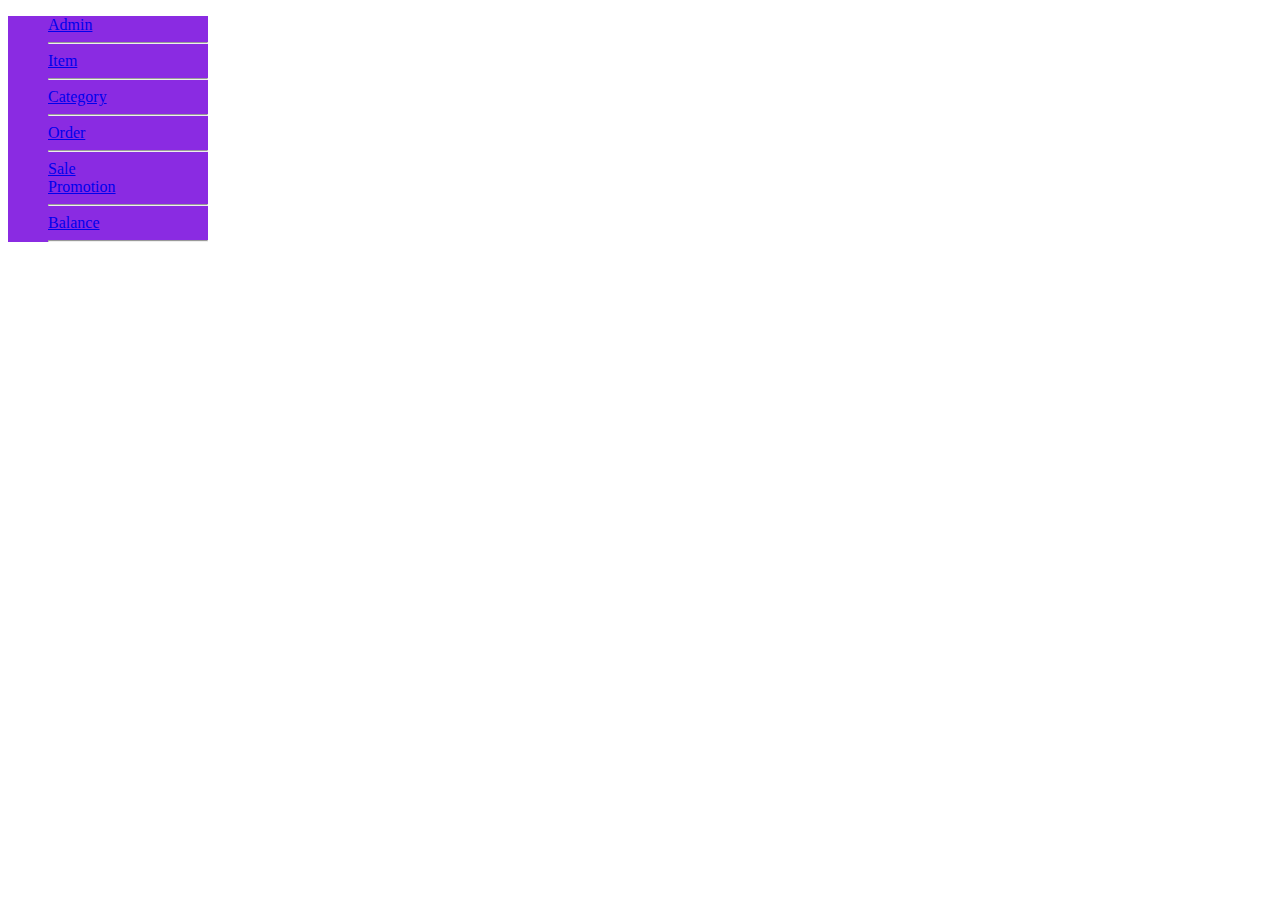
<file: index.html>
<!DOCTYPE html>
<html lang="en">

<head>

    <meta charset="utf-8">
    <meta http-equiv="X-UA-Compatible" content="IE=edge">
    <meta name="viewport" content="width=device-width, initial-scale=1, shrink-to-fit=no">
    <meta name="description" content="">
    <meta name="author" content="">

    <title>Admin</title>
    <link rel="stylesheet" href="admin.css">
</head>

<body id="page-top" > 
    <div id="wrapper" style="width: 200px; background-color: blueviolet;">
        <ul class="navbar-nav bg-gradient-primary sidebar sidebar-dark accordion" id="accordionSidebar">
            <a class="sidebar-brand d-flex align-items-center justify-content-center" href="index.html">
                <div class="sidebar-brand-icon rotate-n-15">
                    <i class="fa-solid fa-user"></i>
                </div>
                <div class="sidebar-brand-text mx-3">Admin</div>
            </a>
            <hr class="sidebar-divider my-0">
            <li class="nav-item active">
                <a class="nav-link" href="itemmain.php">
                    <i class="fas fa-fw fa-tachometer-alt"></i>
                    <span>Item</span></a>
            </li>
            <hr class="sidebar-divider">
            <li class="nav-item">
                <a class="nav-link collapsed" href="#" data-toggle="collapse" data-target="#collapseTwo"
                    aria-expanded="true" aria-controls="collapseTwo">
                    <span>Category</span>
                </a>
            </li>
            <hr class="sidebar-divider my-0">
            <li class="nav-item">
                <a class="nav-link collapsed" href="#" data-toggle="collapse" data-target="#collapseUtilities"
                    aria-expanded="true" aria-controls="collapseUtilities">
                    <span>Order</span>
                </a>
            </li>
            <hr class="sidebar-divider">
            <li class="nav-item">
                <a class="nav-link collapsed" href="#" data-toggle="collapse" data-target="#collapsePages"
                    aria-expanded="true" aria-controls="collapsePages">
                    <span>Sale</span>
                </a>
            </li>
            <li class="nav-item">
                <a class="nav-link" href="charts.html">
                    <span>Promotion</span></a>
            </li>
            <hr class="sidebar-divider my-0">
            <li class="nav-item">
                <a class="nav-link" href="tables.html">
                    <span>Balance</span></a>
            </li>
            <hr class="sidebar-divider d-none d-md-block">
</ul>
</div>


</body>

</html>
</file>
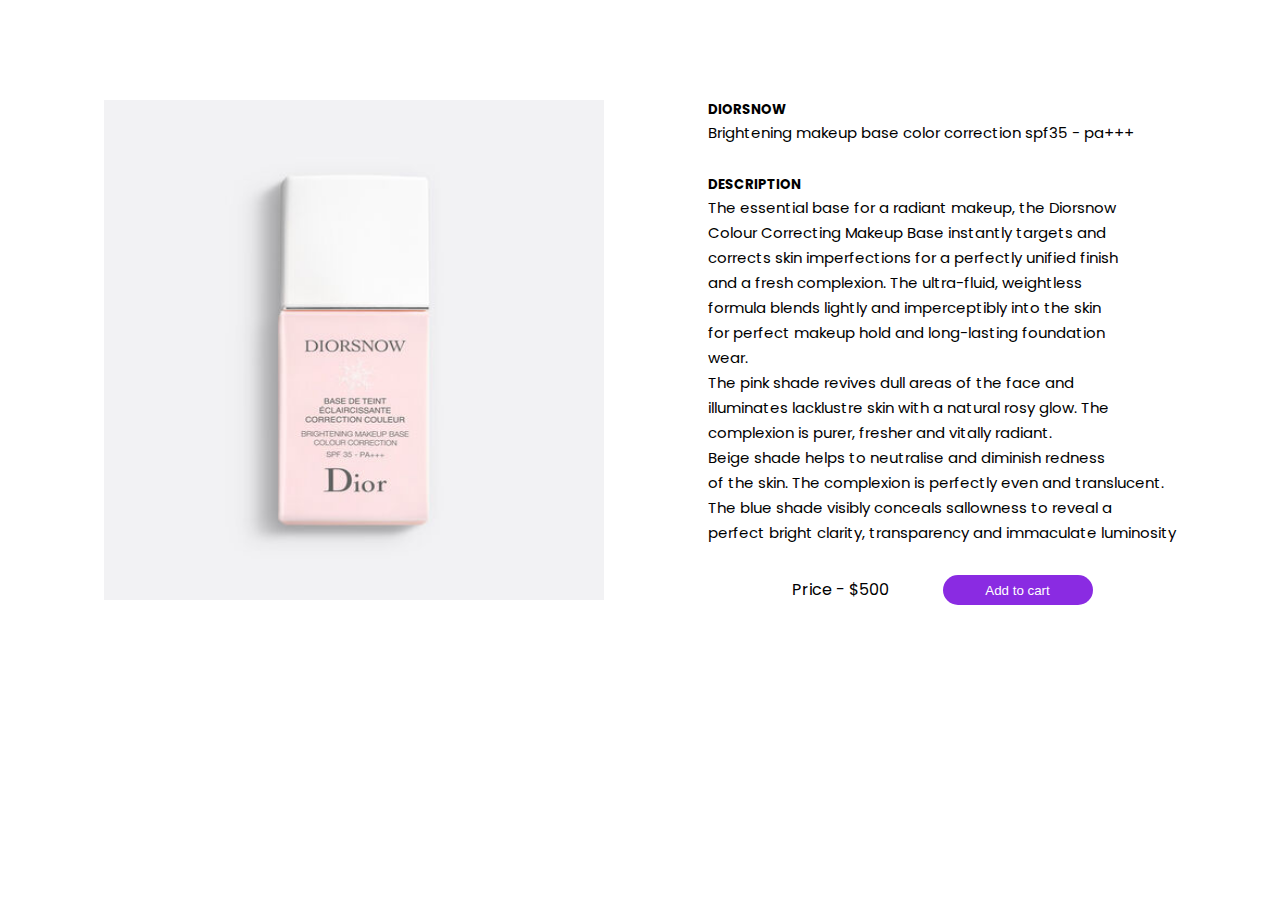
<file: detailcard.html>
<!DOCTYPE html>
<html lang="en">
<head>
    <meta charset="UTF-8">
    <meta name="viewport" content="width=device-width, initial-scale=1.0">
    <title>Twisted Lily</title>
    <link rel="stylesheet" href="index.css">
</head>
<body>
    <section id="detail">
        <div class="container-fluid">
            <div class="row" style=" margin-top: 100px; display: flex; justify-content: space-evenly;">
                <div class="col-xl-6">
                    
                        <img src="image/uv.jpg" alt="" style="width: 500px; height: 500px;">
                    
                </div>
                <div class="col-xl-6" >
                    <div class="caption" style="margin-bottom: 30px;">
                        <h5>DIORSNOW</h5>
                        <span style="font-size: 15px;">Brightening makeup base color correction spf35 - pa+++</span>
                    </div>
                    <div class="about" style="margin-bottom: 30px;">
                        <h5>DESCRIPTION</h5>
                        <span style="font-size: 15px;">  The essential base for a radiant makeup, the Diorsnow<br> 
                            Colour Correcting Makeup Base instantly targets and <br> 
                            corrects skin imperfections for a perfectly unified finish <br> 
                            and a fresh complexion. The ultra-fluid, weightless<br> 
                            formula blends lightly and imperceptibly into the skin <br> 
                            for perfect makeup hold and long-lasting foundation <br> 
                            wear.<br> 
                            The pink shade revives dull areas of the face and<br> 
                            illuminates lacklustre skin with a natural rosy glow. The <br> 
                            complexion is purer, fresher and vitally radiant. <br> 
                            Beige shade helps to neutralise and diminish redness <br> 
                            of the skin. The complexion is perfectly even and translucent.<br>  
                            The blue shade visibly conceals sallowness to reveal a <br> 
                            perfect bright clarity, transparency and immaculate luminosity</span>
                    </div>
                    <div class="price" style="text-align: center;">
                        <span style="margin-right: 50px;">Price - $500</span>
                        <a href=""><button type="submit" style="background-color: blueviolet; border: none; outline: none; color: white; width: 150px;height: 30px; border-radius: 15px;">Add to cart</button></a>
                    </div>
                </div>
            </div>
        </div>
    </section>
</body>
</html>
</file>
<file: admin.css>
#page-top #wrapper ul {
    list-style-type: none;
    underlin
}
</file>
<file: index.css>
@import url('https://fonts.googleapis.com/css2?family=Architects+Daughter&family=Merriweather:wght@300&family=Poppins:ital,wght@0,100;0,200;0,300;0,600;1,100;1,200;1,300;1,400;1,500&family=Roboto:ital,wght@0,300;0,400;0,500;1,100;1,300;1,400&display=swap');
*{
    margin: 0;
    padding: 0;
    box-sizing: border-box;
}
body{
    position: relative;
    width: 100%;
    overflow-x: hidden;
    font-family: 'Poppins', sans-serif;
}
nav{
    background-color: blueviolet;

}
nav .nav-link{
    color: white;
    font-family: 'Poppins', sans-serif;
}
nav .nav-item .nav-link:hover{
    color: aquamarine;
    border-bottom: 1px solid aquamarine;
}

/* home section */
.home .col-xl-6 .text{
    display: flex;
    justify-content: space-evenly;
    margin-top: 30px;
}
.home .col-xl-6 .btn{
    border-radius: 10px;
    outline: none;
    background-color: blueviolet;
    color: white;
    width: 100px;
    height: 30px;
    padding-bottom: 5px;
    font-size: 10px;
    font-family: 'Poppins', sans-serif;
}
.home .col-xl-6 span{
    margin-bottom: 5px;
    text-align: center;
    padding-bottom: 5px;
    font-family: 'Poppins', sans-serif;
}
/* review section*/
#review{
    margin-top: 50px;
    width: 100%;
    height: 600px;
    text-align: center;
}
#review .row2{
    width: 100%;
    display: flex;
}
#review .col1{
    width: 100%;
    height: 400px;
    background-color: white;
}
#review .col5{
    width: 100%;
}
#review .mar{
    margin: 5px;
    width: 80%;
    height: 50%;
    background-color: white;
}
#review .col-8{
    text-align: center;
    height: 100%;
    display: flex;
    justify-content: center;
    align-items: center;
    flex-direction: column;
    padding: 0px 100px;
}
#review .row2 .col2{
    display: flex;
    justify-content: center;
    align-items: center;
    border-radius: 20px;
    
    margin-bottom: 20px;
    margin-right: 20px;
    
}
#review .row2 .col3{
    display: flex;
    justify-content: center;
    align-items: center;
    border-radius: 20px;
    margin-bottom: 20px;
}
#review .row2 .col4{
    display: flex;
    justify-content: center;
    align-items: center;
    border-radius: 20px;
}
#review .row2 .col5{
    display: flex;
    justify-content: center;
    align-items: center;
    border-radius: 20px;
    margin-left: 20px;
}
/* skin care circle section*/
#circle .row .col-xl-2{
    border-radius: 50%;
    font-family: 'Poppins', sans-serif;
}
#circle .row .col-xl-2 img{
    width: 150px;
    height: 150px;
}
#circle .col-xl-2 span{
    margin-left: 40px;
    font-family: 'Poppins', sans-serif;
}
#card .col-xl-6 img{
    width: 300px;
    height: 300px;
    margin-top: 100px;
    margin-left: 100px;
}
#card .col-xl-6 #bottom{
    margin-top: 100px;        
    
}
#card .col-xl-6 span{
    font-family: 'Architects Daughter', cursive;
    
}
#footer{
    background-color: blueviolet;
}
#footer .container-fluid{
    margin-top: 100px;
    height: 250px;
}
#footer .row{
    margin-left: 80px;
}
#footer .col-xl-4{
    list-style-type: none;
    margin-top: 20px;
    color: white;
    font-family: 
}
#footer .col-xl-4 li{
    font-size: 15px;
    color: white;
}
#footer .col-xl-6 i{
    margin-left: 10px;
}
/* top section of toner*/
#top .row{
    text-align: center;
}
#top .row h2{
    text-align: center;
    font-family: 'Architects Daughter', cursive;
    margin-bottom: 20px;
}
#top .row span{
    margin-top: 10px;
    padding-top: 10px;
}
/* product card*/ 
#top .row1 {
    margin-top: 100px;
    display: flex;
    justify-content: space-evenly;
}
#top .row1 .caption span{
    font-size: 15px;
    
}
#top .row1 .col-xl-4 img{
    width: 300px;
    height: 300px;
}

/* admin panel*/
#admin {
    font-family: 'Poppins', sans-serif;
}

#about::before{
    content: '';
    width: 1400px;
    height: 500px;
    position: absolute;
    z-index: -1;
    transform: rotate(-40deg);
    background-color: red;
    left: 400px;
    border-radius: 0px 0px 0px 200px;
    box-shadow: 5px 5px 10px rgb(129, 129, 129);
}
#top .row1 span {
    font-family: Arial, Helvetica, sans-serif;             
}

/* arrival item css*/
#top .row h2{
    font-family: 'Architects Daughter', cursive;
}


/*font-family: 'Merriweather', serif;
    font-family: 'Poppins', sans-serif;
    font-family: 'Roboto', sans-serif;
*/
/* shopping cart*/
</file>
